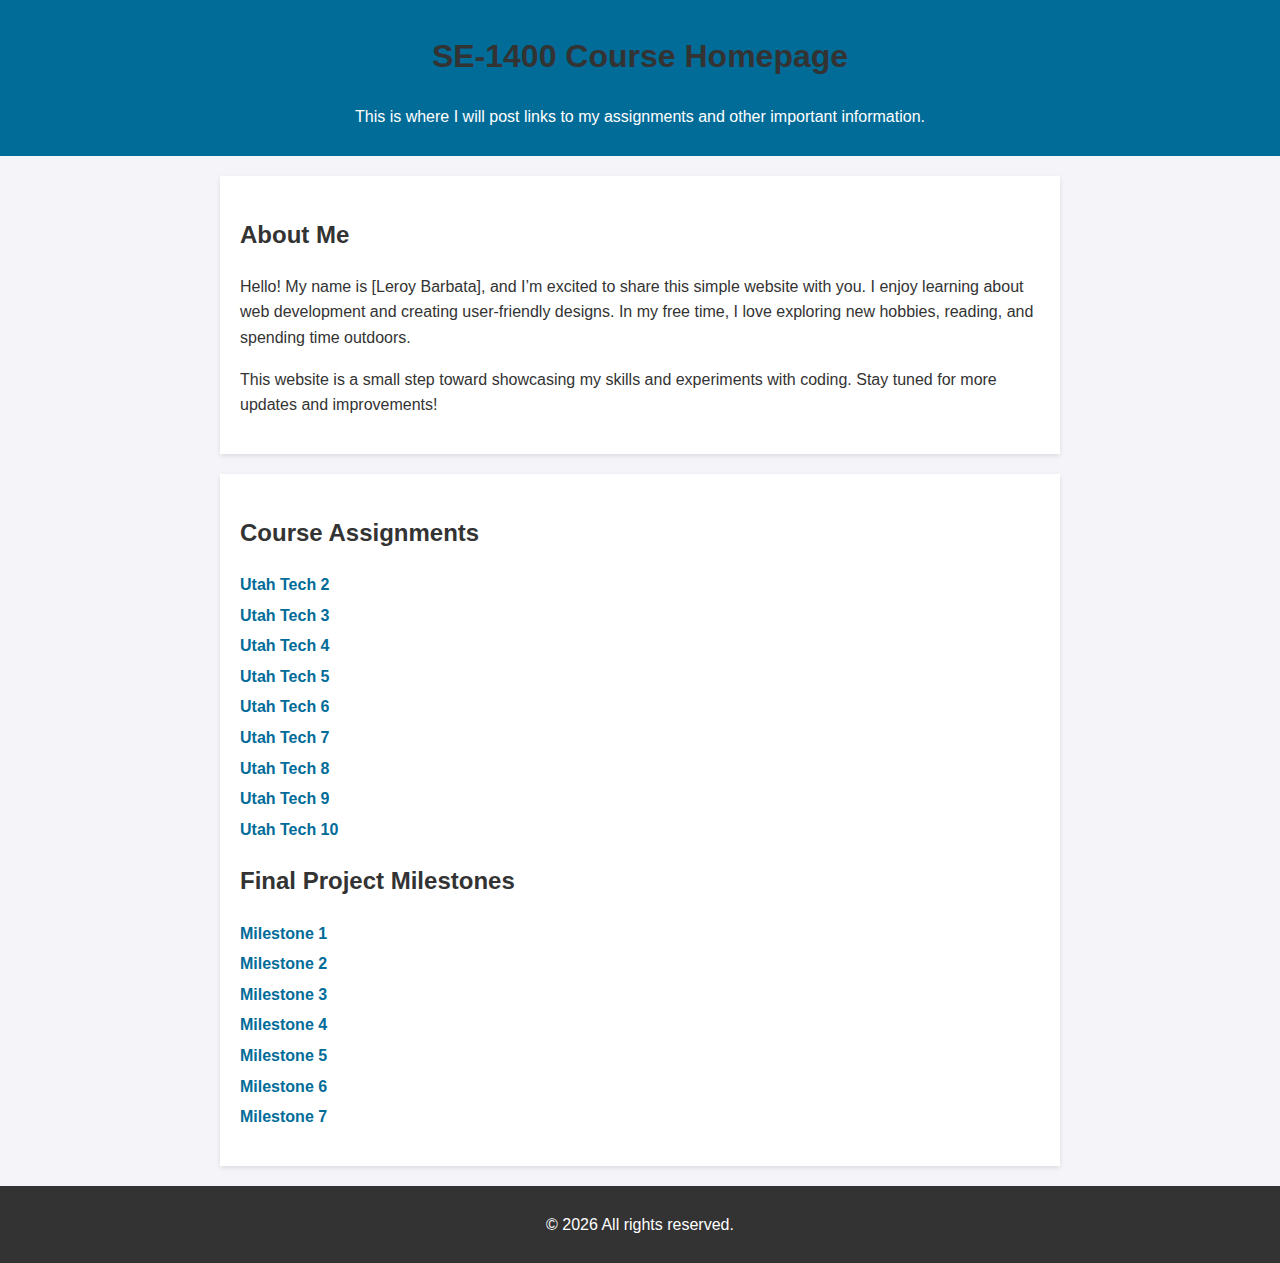
<file: index.html>
<!DOCTYPE html>
<html lang="en">
<head>
    <meta charset="UTF-8">
    <meta name="viewport" content="width=device-width, initial-scale=1.0">
    <meta name="robots" content="noindex, nofollow">
    <title>SE1400 Assignmnet Files</title>
    <style>
        body { font-family: Arial, sans-serif; line-height: 1.6; margin: 0; padding: 0; background-color: #f4f4f9; color: #333; }
        header { background: #026c99; color: white; padding: 10px 0; text-align: center; }
        section { max-width: 800px; margin: 20px auto; padding: 20px; background: white; box-shadow: 0 2px 5px rgba(0, 0, 0, 0.1); }
        h1, h2 { color: #333; }
        ul { list-style: none; padding: 0; }
        ul li { margin: 5px 0; }
        ul li a { color: #026c99; text-decoration: none; font-weight: bold; }
        ul li a:hover { text-decoration: underline; }
        footer { text-align: center; padding: 10px; margin-top: 20px; background: #333; color: white; }
    </style>
</head>
<body>
    <header>
        <h1>SE-1400 Course Homepage</h1>
        <p>This is where I will post links to my assignments and other important information.</p>
    </header>
    <section>
        <h2>About Me</h2>
        <p>Hello! My name is [Leroy Barbata], and I’m excited to share this simple website with you. I enjoy learning about web development and creating user-friendly designs. In my free time, I love exploring new hobbies, reading, and spending time outdoors.</p>
        <p>This website is a small step toward showcasing my skills and experiments with coding. Stay tuned for more updates and improvements!</p>
    </section>
    <section>
        <h2>Course Assignments</h2>
        <ul>
          <li><a href="utahtech2/index.html">Utah Tech 2</a></li>
          <li><a href="utahtech3/index.html">Utah Tech 3</a></li>
          <li><a href="utahtech4/index.html">Utah Tech 4</a></li>
          <li><a href="utahtech5/index.html">Utah Tech 5</a></li>
          <li><a href="utahtech6/index.html">Utah Tech 6</a></li>
          <li><a href="utahtech7/index.html">Utah Tech 7</a></li>
          <li><a href="utahtech8/index.html">Utah Tech 8</a></li>
          <li><a href="utahtech9/index.html">Utah Tech 9</a></li>
          <li><a href="utahtech10/index.html">Utah Tech 10</a></li>
      </ul>
      <h2>Final Project Milestones</h2>
      <ul>
          <li><a href="milestone1/index.html">Milestone 1</a></li>
          <li><a href="https://www.figma.com/design/">Milestone 2</a></li>
          <li><a href="milestone3/index.html">Milestone 3</a></li>
          <li><a href="milestone4/index.html">Milestone 4</a></li>
          <li><a href="milestone5/index.html">Milestone 5</a></li>
          <li><a href="milestone6/index.html">Milestone 6</a></li>
          <li><a href="milestone7/index.html">Milestone 7</a></li>
        </ul>
    </section>
    <footer>
        <p>&copy; <span id="currentYear"></span> All rights reserved.</p>
    </footer>
    <script>
        document.getElementById('currentYear').textContent = new Date().getFullYear();
    </script>
</body>
</html>
</file>
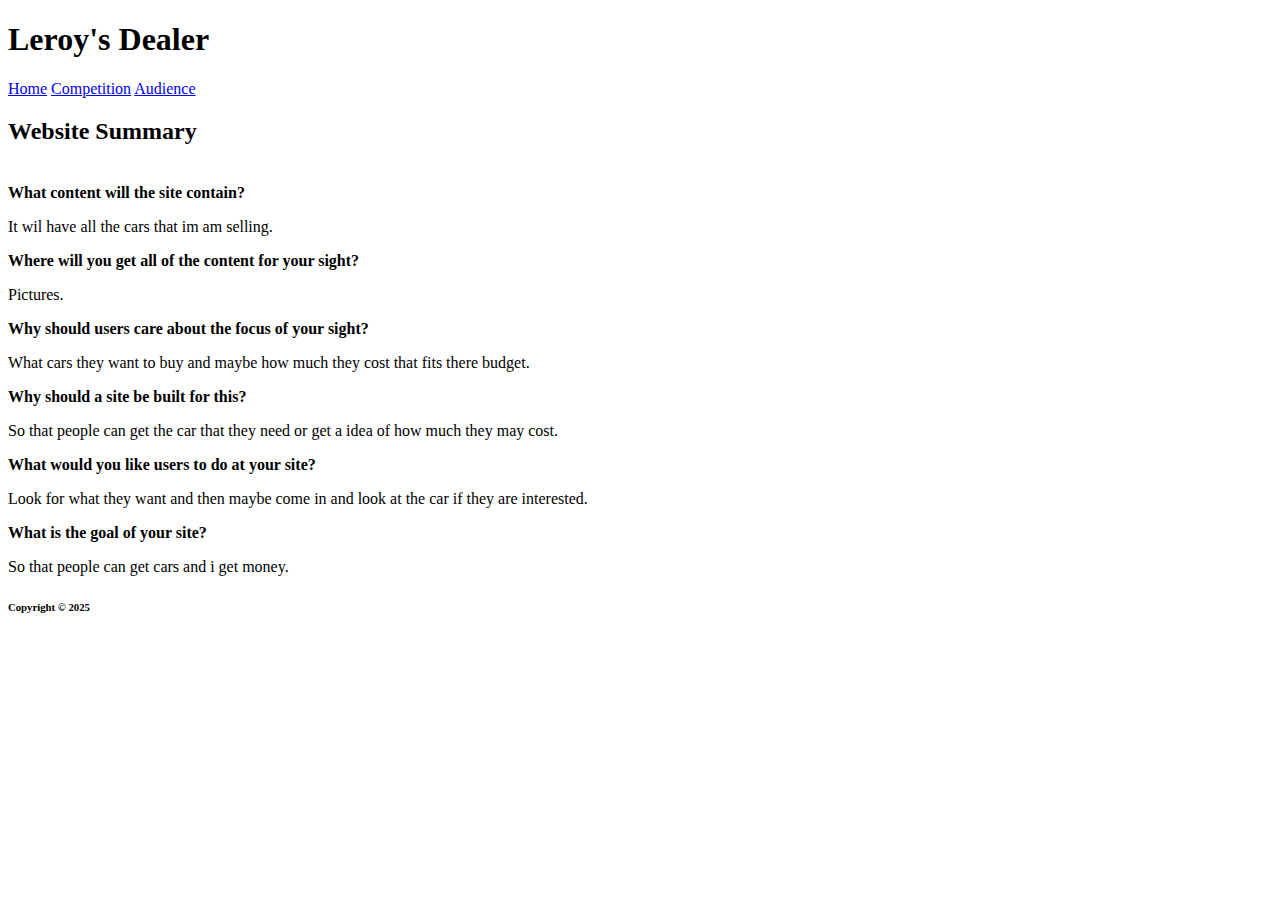
<file: milestone1/index.html>
<!DOCTYPE html>
<html lang="en">

<head>
    <meta charset="UTF-8">
    <meta name="robots" content="noindex, nofollow">
    <title>Leroy's Dealer</title>
</head>

<body>
    <header>
        <h1>Leroy's Dealer</h1>
    </header>
    <nav>
        <a href="index.html">Home</a>
        <a href="competition.html">Competition</a>
        <a href="audience.html">Audience</a>
    </nav>
    <main>
        <h2>Website Summary</h2>
        <h4>
            <ul style=list-style-type:round>
        </h4>
        <li></li>
        <strong>What content will the site contain?</strong>
        <p>
            <li>It wil have all the cars that im am selling.</li>
        </p>
        <p><strong>Where will you get all of the content for your sight?</strong></p>
        <p>
            <li>Pictures.</li>
        </p>
        <p><strong>Why should users care about the focus of your sight?</strong></p>
        <p>
            <li>What cars they want to buy and maybe how much they cost that fits there budget.</li>
        </p>
        <p><strong>Why should a site be built for this?</strong></p>
        <p>
            <li>So that people can get the car that they need or get a idea of how much they may cost.</li>
        </p>
        <p><strong>What would you like users to do at your site?</strong></p>
        <p>
            <li>Look for what they want and then maybe come in and look at the car if they are interested.</li>
        </p>
        <p><strong>What is the goal of your site?</strong></p>
        <p>
            <li>So that people can get cars and i get money.</li>
        </p>
        </ul>
    </main>
    <footer>
        <h6>Copyright &copy; 2025</h6>
    </footer>
</body>

</html>
</file>
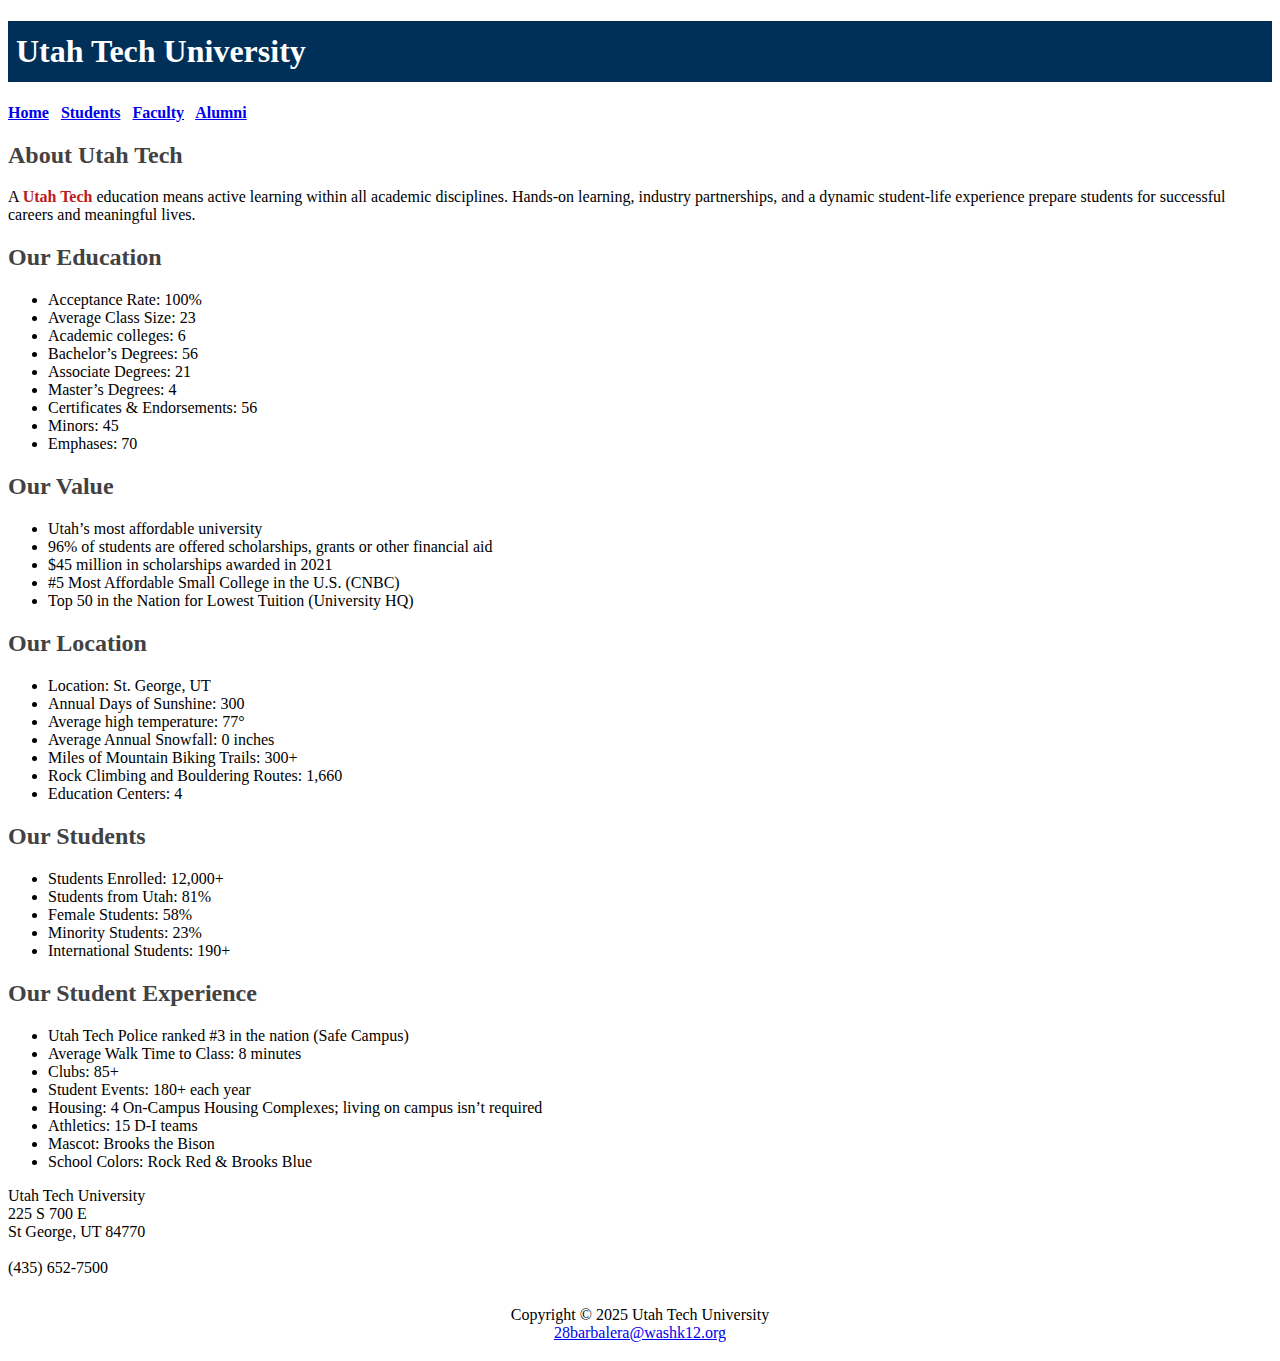
<file: utahtech3/index.html>
<!DOCTYPE html>
<html lang="en">

<head>
    <title>Utah Tech University</title>
    <meta charset="utf-8">
    <meta name="robots" content="noindex, nofollow">
    <link rel="stylesheet" type="text/css" href="style.css">
</head>
<body>
        <header>
            <h1>Utah Tech University</h1>
        </header>
        <nav>
            <a href="index.html">Home</a> &nbsp;
            <a href="students.html">Students</a> &nbsp;
            <a href="faculty.html">Faculty</a> &nbsp;
            <a href="alumni.html">Alumni</a>
        </nav>
        <div id="homehero"></div>
        <main>
            <h2>About Utah Tech</h2>
            <p>A <span class="ut">Utah Tech</span> education means active learning within all academic disciplines.
                Hands-on
                learning, industry
                partnerships, and a dynamic student-life experience prepare students for successful careers and
                meaningful
                lives.</p>
            <h2>Our Education</h2>
            <ul>
                <li>Acceptance Rate: 100%</li>
                <li>Average Class Size: 23</li>
                <li>Academic colleges: 6</li>
                <li>Bachelor’s Degrees: 56</li>
                <li>Associate Degrees: 21</li>
                <li>Master’s Degrees: 4</li>
                <li>Certificates & Endorsements: 56</li>
                <li>Minors: 45</li>
                <li>Emphases: 70</li>
            </ul>
            <h2>Our Value</h2>
            <ul>
                <li>Utah’s most affordable university</li>
                <li>96% of students are offered scholarships, grants or other financial aid</li>
                <li>$45 million in scholarships awarded in 2021</li>
                <li>#5 Most Affordable Small College in the U.S. (CNBC)</li>
                <li>Top 50 in the Nation for Lowest Tuition (University HQ)</li>
            </ul>
            <h2>Our Location</h2>
            <ul>
                <li>Location: St. George, UT</li>
                <li>Annual Days of Sunshine: 300</li>
                <li>Average high temperature: 77°</li>
                <li>Average Annual Snowfall: 0 inches</li>
                <li>Miles of Mountain Biking Trails: 300+</li>
                <li>Rock Climbing and Bouldering Routes: 1,660</li>
                <li>Education Centers: 4</li>
            </ul>
            <h2>Our Students</h2>
            <ul>
                <li>Students Enrolled: 12,000+</li>
                <li>Students from Utah: 81%</li>
                <li>Female Students: 58%</li>
                <li>Minority Students: 23%</li>
                <li>International Students: 190+</li>
            </ul>
            <h2>Our Student Experience</h2>
            <ul>
                <li>Utah Tech Police ranked #3 in the nation (Safe Campus)</li>
                <li>Average Walk Time to Class: 8 minutes</li>
                <li>Clubs: 85+</li>
                <li>Student Events: 180+ each year</li>
                <li>Housing: 4 On-Campus Housing Complexes; living on campus isn’t required</li>
                <li>Athletics: 15 D-I teams</li>
                <li>Mascot: Brooks the Bison</li>
                <li>School Colors: Rock Red & Brooks Blue</li>
            </ul>
            <div>
                Utah Tech University<br>
                225 S 700 E<br>
                St George, UT 84770<br><br>
                (435) 652-7500<br><br>
            </div>
        </main>
        <footer>
            Copyright &copy; 2025 Utah Tech University<br>
            <a href="28barbalera@washk12.org">28barbalera@washk12.org</a>
        </footer>
    </div>
</body>

</html>
</file>
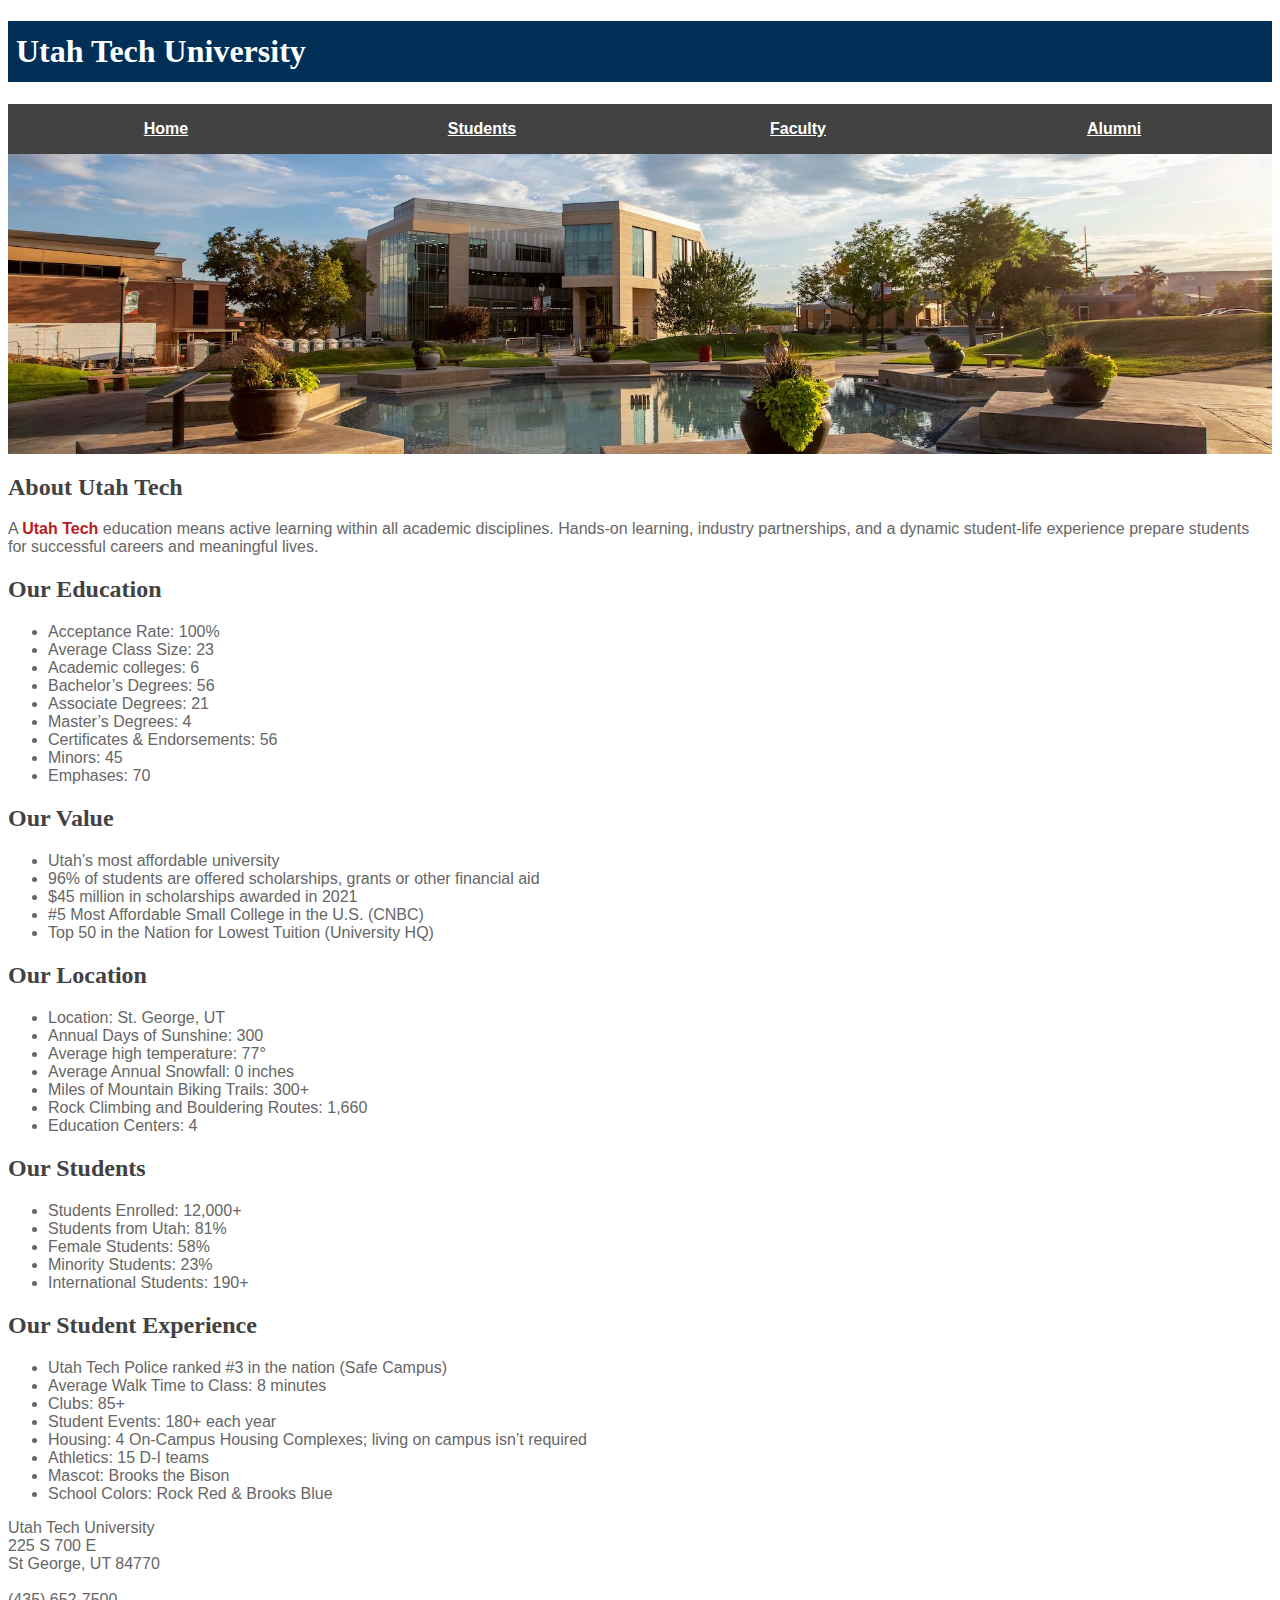
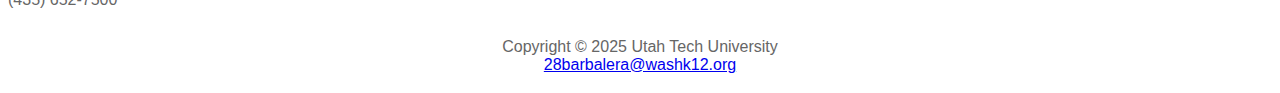
<file: utahtech4.5/index.html>
<!DOCTYPE html>
<html lang="en">

<head>
    <title>Utah Tech University</title>
    <meta charset="utf-8">
    <meta name="robots" content="noindex, nofollow">
    <link rel="stylesheet" type="text/css" href="style.css">
</head>
<body>
        <header>
            <a href="index.html"><h1>Utah Tech University</h1></a>
        </header>
        <nav><ul>
      <li><a href="index.html">Home</a> </li>
      <li><a href="students.html">Students</a> </li>
      <li><a href="faculty.html">Faculty</a> </li>
      <li><a href="alumni.html">Alumni</a> </li>
      </ul>
        </nav>
        <div id="homehero"></div>
        <main>
            <h2>About Utah Tech</h2>
            <p>A <span class="ut">Utah Tech</span> education means active learning within all academic disciplines.
                Hands-on
                learning, industry
                partnerships, and a dynamic student-life experience prepare students for successful careers and
                meaningful
                lives.</p>
            <h2>Our Education</h2>
            <ul>
                <li>Acceptance Rate: 100%</li>
                <li>Average Class Size: 23</li>
                <li>Academic colleges: 6</li>
                <li>Bachelor’s Degrees: 56</li>
                <li>Associate Degrees: 21</li>
                <li>Master’s Degrees: 4</li>
                <li>Certificates & Endorsements: 56</li>
                <li>Minors: 45</li>
                <li>Emphases: 70</li>
            </ul>
            <h2>Our Value</h2>
            <ul>
                <li>Utah’s most affordable university</li>
                <li>96% of students are offered scholarships, grants or other financial aid</li>
                <li>$45 million in scholarships awarded in 2021</li>
                <li>#5 Most Affordable Small College in the U.S. (CNBC)</li>
                <li>Top 50 in the Nation for Lowest Tuition (University HQ)</li>
            </ul>
            <h2>Our Location</h2>
            <ul>
                <li>Location: St. George, UT</li>
                <li>Annual Days of Sunshine: 300</li>
                <li>Average high temperature: 77°</li>
                <li>Average Annual Snowfall: 0 inches</li>
                <li>Miles of Mountain Biking Trails: 300+</li>
                <li>Rock Climbing and Bouldering Routes: 1,660</li>
                <li>Education Centers: 4</li>
            </ul>
            <h2>Our Students</h2>
            <ul>
                <li>Students Enrolled: 12,000+</li>
                <li>Students from Utah: 81%</li>
                <li>Female Students: 58%</li>
                <li>Minority Students: 23%</li>
                <li>International Students: 190+</li>
            </ul>
            <h2>Our Student Experience</h2>
            <ul>
                <li>Utah Tech Police ranked #3 in the nation (Safe Campus)</li>
                <li>Average Walk Time to Class: 8 minutes</li>
                <li>Clubs: 85+</li>
                <li>Student Events: 180+ each year</li>
                <li>Housing: 4 On-Campus Housing Complexes; living on campus isn’t required</li>
                <li>Athletics: 15 D-I teams</li>
                <li>Mascot: Brooks the Bison</li>
                <li>School Colors: Rock Red & Brooks Blue</li>
            </ul>
            <div>
                Utah Tech University<br>
                225 S 700 E<br>
                St George, UT 84770<br><br>
                (435) 652-7500<br><br>
            </div>
        </main>
        <footer>
            Copyright &copy; 2025 Utah Tech University<br>
            <a href="28barbalera@washk12.org">28barbalera@washk12.org</a>
        </footer>
    </div>
</body>

</html>
</file>
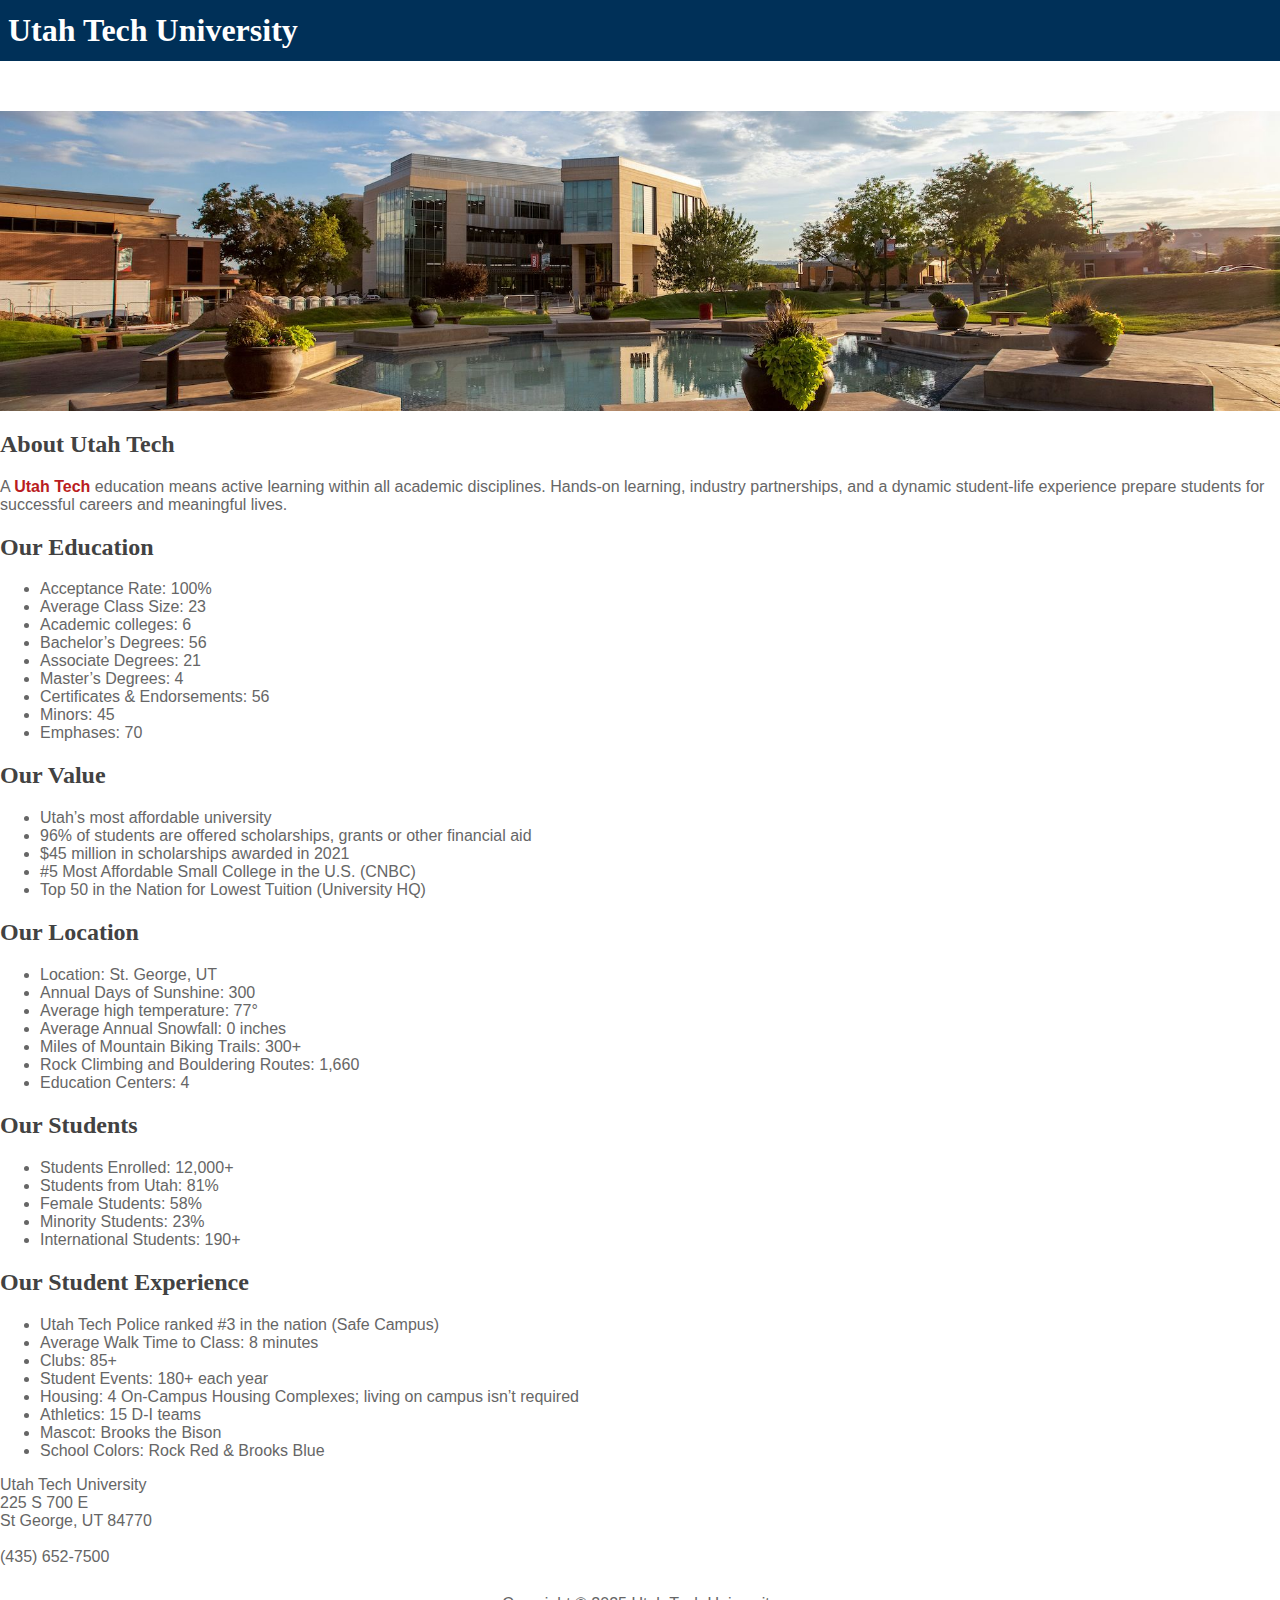
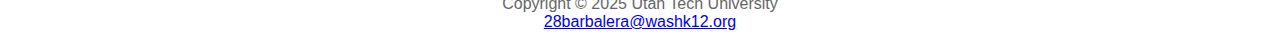
<file: utahtech4/index.html>
<!DOCTYPE html>
<html lang="en">

<head>
    <title>Utah Tech University</title>
    <meta charset="utf-8">
    <meta name="robots" content="noindex, nofollow">
    <link rel="stylesheet" type="text/css" href="style.css">
</head>
<body>
        <header>
            <h1>Utah Tech University</h1>
        </header>
        <nav>
            <ul>
            <a href="index.html">Home</a> 
            <a href="students.html">Students</a> 
            <a href="faculty.html">Faculty</a> 
            <a href="alumni.html">Alumni</a>
            </ul>
        </nav>
        <div id="homehero"></div>
        <main>
            <h2>About Utah Tech</h2>
            <p>A <span class="ut">Utah Tech</span> education means active learning within all academic disciplines.
                Hands-on
                learning, industry
                partnerships, and a dynamic student-life experience prepare students for successful careers and
                meaningful
                lives.</p>
            <h2>Our Education</h2>
            <ul>
                <li>Acceptance Rate: 100%</li>
                <li>Average Class Size: 23</li>
                <li>Academic colleges: 6</li>
                <li>Bachelor’s Degrees: 56</li>
                <li>Associate Degrees: 21</li>
                <li>Master’s Degrees: 4</li>
                <li>Certificates & Endorsements: 56</li>
                <li>Minors: 45</li>
                <li>Emphases: 70</li>
            </ul>
            <h2>Our Value</h2>
            <ul>
                <li>Utah’s most affordable university</li>
                <li>96% of students are offered scholarships, grants or other financial aid</li>
                <li>$45 million in scholarships awarded in 2021</li>
                <li>#5 Most Affordable Small College in the U.S. (CNBC)</li>
                <li>Top 50 in the Nation for Lowest Tuition (University HQ)</li>
            </ul>
            <h2>Our Location</h2>
            <ul>
                <li>Location: St. George, UT</li>
                <li>Annual Days of Sunshine: 300</li>
                <li>Average high temperature: 77°</li>
                <li>Average Annual Snowfall: 0 inches</li>
                <li>Miles of Mountain Biking Trails: 300+</li>
                <li>Rock Climbing and Bouldering Routes: 1,660</li>
                <li>Education Centers: 4</li>
            </ul>
            <h2>Our Students</h2>
            <ul>
                <li>Students Enrolled: 12,000+</li>
                <li>Students from Utah: 81%</li>
                <li>Female Students: 58%</li>
                <li>Minority Students: 23%</li>
                <li>International Students: 190+</li>
            </ul>
            <h2>Our Student Experience</h2>
            <ul>
                <li>Utah Tech Police ranked #3 in the nation (Safe Campus)</li>
                <li>Average Walk Time to Class: 8 minutes</li>
                <li>Clubs: 85+</li>
                <li>Student Events: 180+ each year</li>
                <li>Housing: 4 On-Campus Housing Complexes; living on campus isn’t required</li>
                <li>Athletics: 15 D-I teams</li>
                <li>Mascot: Brooks the Bison</li>
                <li>School Colors: Rock Red & Brooks Blue</li>
            </ul>
            <div>
                Utah Tech University<br>
                225 S 700 E<br>
                St George, UT 84770<br><br>
                (435) 652-7500<br><br>
            </div>
        </main>
        <footer>
            Copyright &copy; 2025 Utah Tech University<br>
            <a href="28barbalera@washk12.org">28barbalera@washk12.org</a>
        </footer>
    </div>
</body>

</html>
</file>
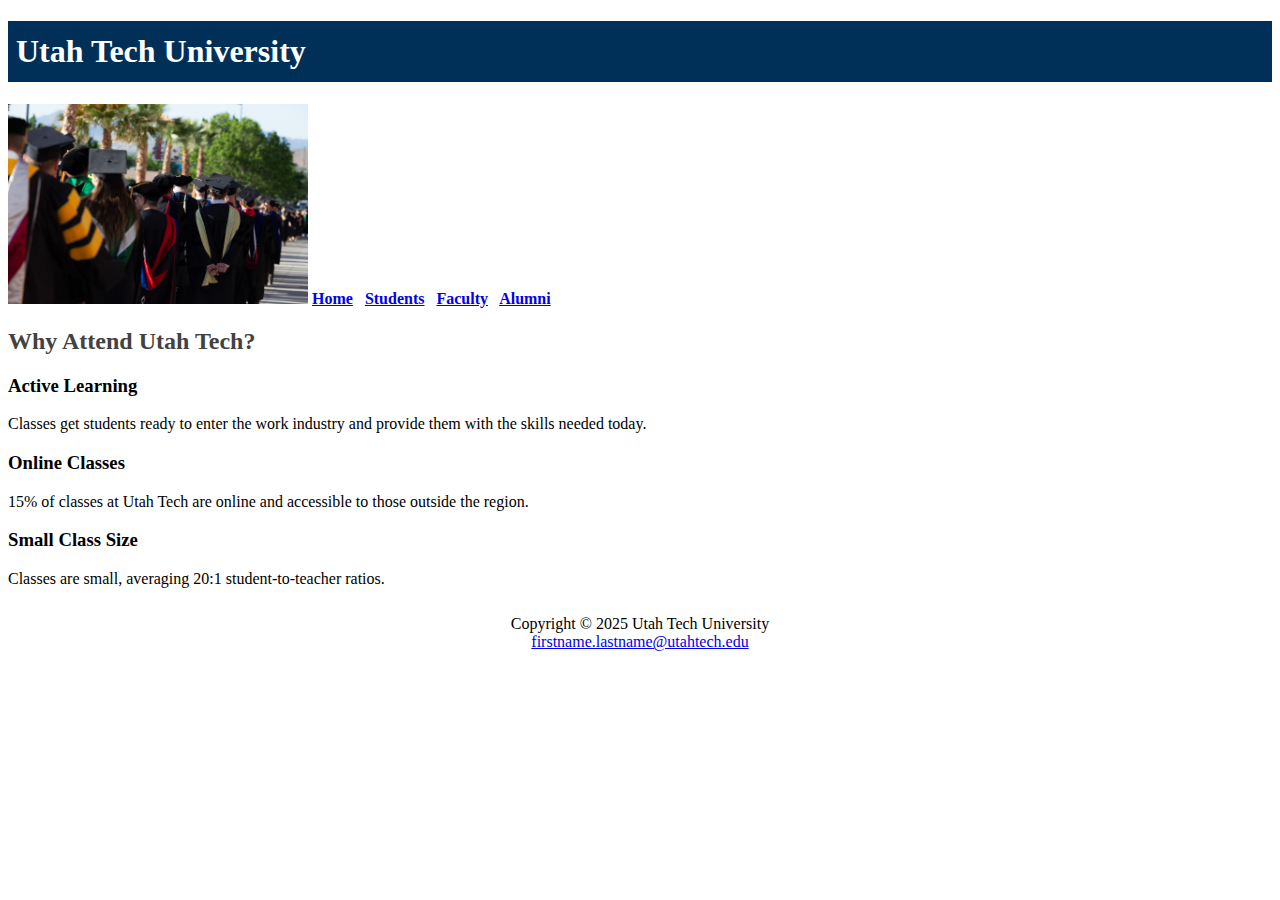
<file: utahtech3/faculty.html>
<!DOCTYPE html>
<html lang="en">
<head>
<title>Utah Tech University :: Students</title>
  <meta charset="utf-8">
  <meta name="robots" content="noindex, nofollow">
  <link rel="stylesheet" href="style.css">
</head>
<body>
  <header>
    <h1>Utah Tech University</h1>
  </header>
  <nav>
    <img src="utahtechimages/facultyhero.jpg" alt="faculty">
      <a href="index.html">Home</a> &nbsp;
      <a href="students.html">Students</a> &nbsp;
      <a href="faculty.html">Faculty</a> &nbsp;
      <a href="alumni.html">Alumni</a>
  </nav>
     <div id="facultyhero"></div>
  <main>
    <h2>Why Attend Utah Tech?</h2>
    <dl>
        <h3>Active  Learning</h3>
<p>Classes get students ready to enter the work industry and provide them with the skills needed today.</p>
<h3>Online Classes</h3>
<p>15% of classes at Utah Tech are online and accessible to those outside the region.</p>
<h3>Small Class Size</h3>
<p>Classes are small, averaging 20:1 student-to-teacher ratios.</p>
    </dl>
  </main>
  <footer>
      Copyright &copy; 2025 Utah Tech University<br>
      <a href="mailto:firstname.lastname@utahtech.edu">firstname.lastname@utahtech.edu</a>
  </footer>
</body>
</html>
</file>
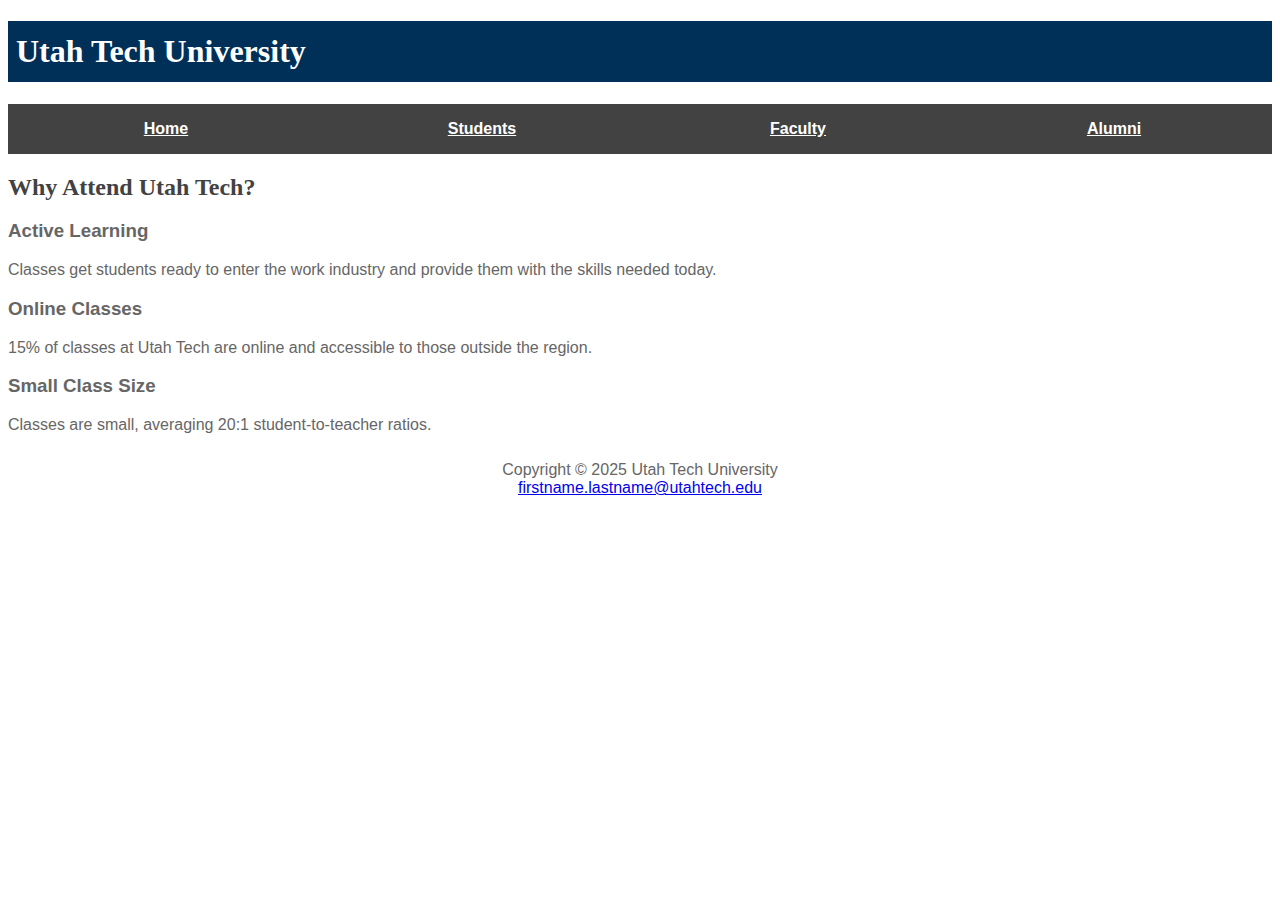
<file: utahtech4.5/faculty.html>
<!DOCTYPE html>
<html lang="en">
<head>
<title>Utah Tech University :: Students</title>
  <meta charset="utf-8">
  <meta name="robots" content="noindex, nofollow">
  <link rel="stylesheet" href="style.css">
</head>
<body>
  <header>
     <a href="index.html"><h1>Utah Tech University</h1></a>
  </header>
  <nav> <ul>
      <li><a href="index.html">Home</a> </li>
      <li><a href="students.html">Students</a> </li>
      <li><a href="faculty.html">Faculty</a> </li>
      <li><a href="alumni.html">Alumni</a> </li>
      </ul>
  </nav>
  <main>
    <h2>Why Attend Utah Tech?</h2>
    <dl>
        <h3>Active  Learning</h3>
<p>Classes get students ready to enter the work industry and provide them with the skills needed today.</p>
<h3>Online Classes</h3>
<p>15% of classes at Utah Tech are online and accessible to those outside the region.</p>
<h3>Small Class Size</h3>
<p>Classes are small, averaging 20:1 student-to-teacher ratios.</p>
    </dl>
  </main>
  <footer>
      Copyright &copy; 2025 Utah Tech University<br>
      <a href="mailto:firstname.lastname@utahtech.edu">firstname.lastname@utahtech.edu</a>
  </footer>
</body>
</html>
</file>
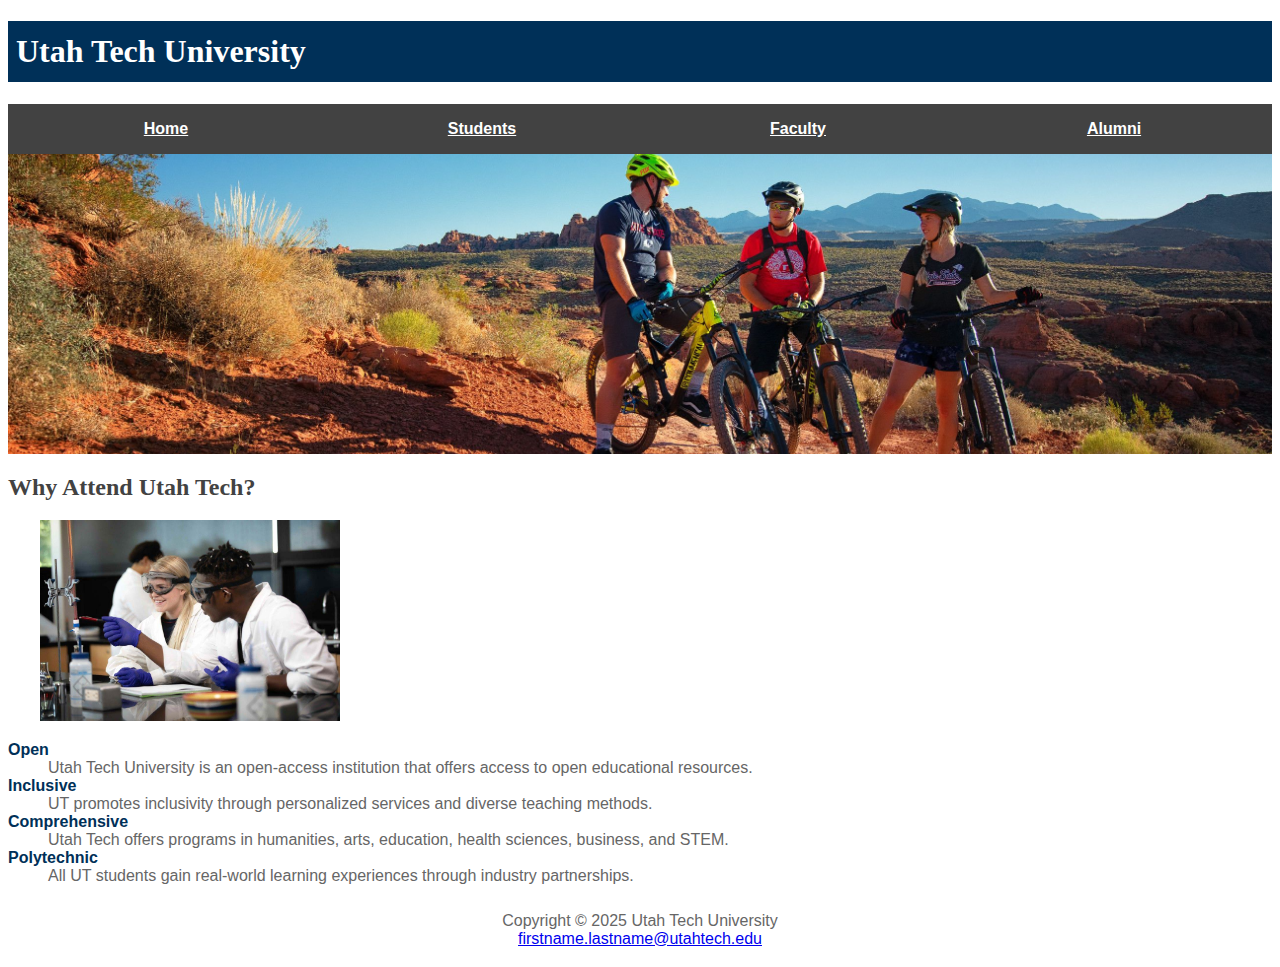
<file: utahtech4.5/students.html>
<!DOCTYPE html>
<html lang="en">
<head>
<title>Utah Tech University :: Students</title>
  <meta charset="utf-8">
  <meta name="robots" content="noindex, nofollow">
  <link rel="stylesheet" href="style.css">  
</head>
<body>
  <header>
     <a href="index.html"><h1>Utah Tech University</h1></a>
  </header>
  <nav><ul>
      <li><a href="index.html">Home</a> </li>
      <li><a href="students.html">Students</a> </li>
      <li><a href="faculty.html">Faculty</a> </li>
      <li><a href="alumni.html">Alumni</a> </li>
      </ul>
  </nav>
     <div id="studenthero"></div>
  <main>
    <h2>Why Attend Utah Tech?</h2>
    <img src="utahtechimages/students.jpg" alt="students">
    <dl>
      <dt>Open</dt>
      <dd>Utah Tech University is an open-access institution that offers access to open educational resources.</dd>
      <dt>Inclusive</dt>
      <dd>UT promotes inclusivity through personalized services and diverse teaching methods.</dd>
      <dt>Comprehensive</dt>
      <dd>Utah Tech offers programs in humanities, arts, education, health sciences, business, and STEM.</dd>
      <dt>Polytechnic</dt> <dd>All UT students gain real-world learning experiences through industry partnerships.</dd>
    </dl>
  </main>
  <footer>
      Copyright &copy; 2025 Utah Tech University<br>
      <a href="mailto:firstname.lastname@utahtech.edu">firstname.lastname@utahtech.edu</a>
  </footer>
</body>
</html>
</file>
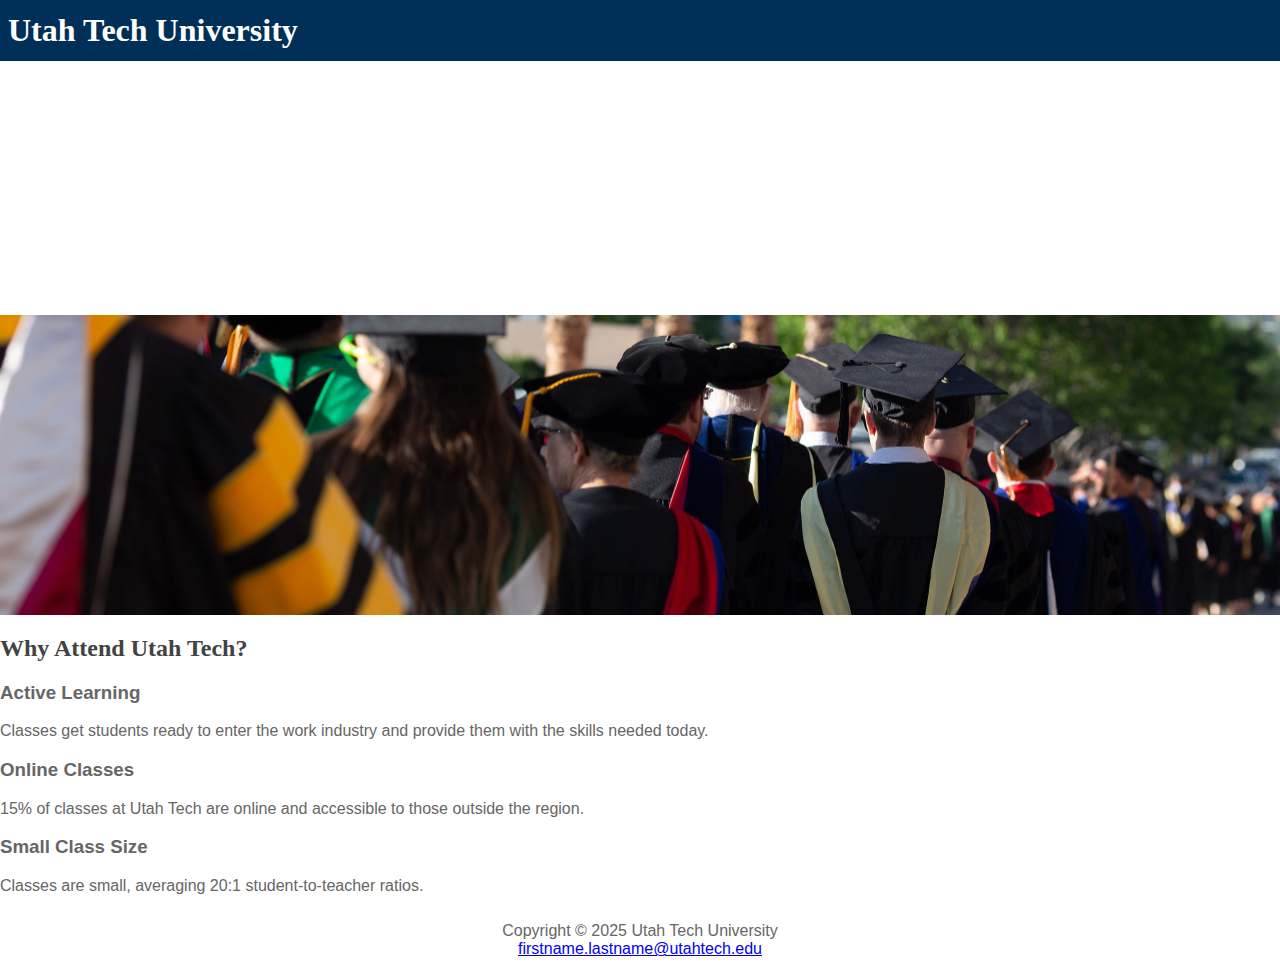
<file: utahtech4/faculty.html>
<!DOCTYPE html>
<html lang="en">
<head>
<title>Utah Tech University :: Students</title>
  <meta charset="utf-8">
  <meta name="robots" content="noindex, nofollow">
  <link rel="stylesheet" href="style.css">
</head>
<body>
  <header>
    <h1>Utah Tech University</h1>
  </header>
  <nav>
      <a href="utahtechimages/homehero.jpg">Home</a> &nbsp;
      <a href="utahtechimages/students.jpg">Students</a> &nbsp;
      <a href="utahtechimages/facultyhero.jpg">Faculty</a> &nbsp;
      <a href="alumni.html">Alumni</a>
  </nav>
     <div id="facultyhero"></div>
  <main>
    <h2>Why Attend Utah Tech?</h2>
    <dl>
        <h3>Active  Learning</h3>
<p>Classes get students ready to enter the work industry and provide them with the skills needed today.</p>
<h3>Online Classes</h3>
<p>15% of classes at Utah Tech are online and accessible to those outside the region.</p>
<h3>Small Class Size</h3>
<p>Classes are small, averaging 20:1 student-to-teacher ratios.</p>
    </dl>
  </main>
  <footer>
      Copyright &copy; 2025 Utah Tech University<br>
      <a href="mailto:firstname.lastname@utahtech.edu">firstname.lastname@utahtech.edu</a>
  </footer>
</body>
</html>
</file>
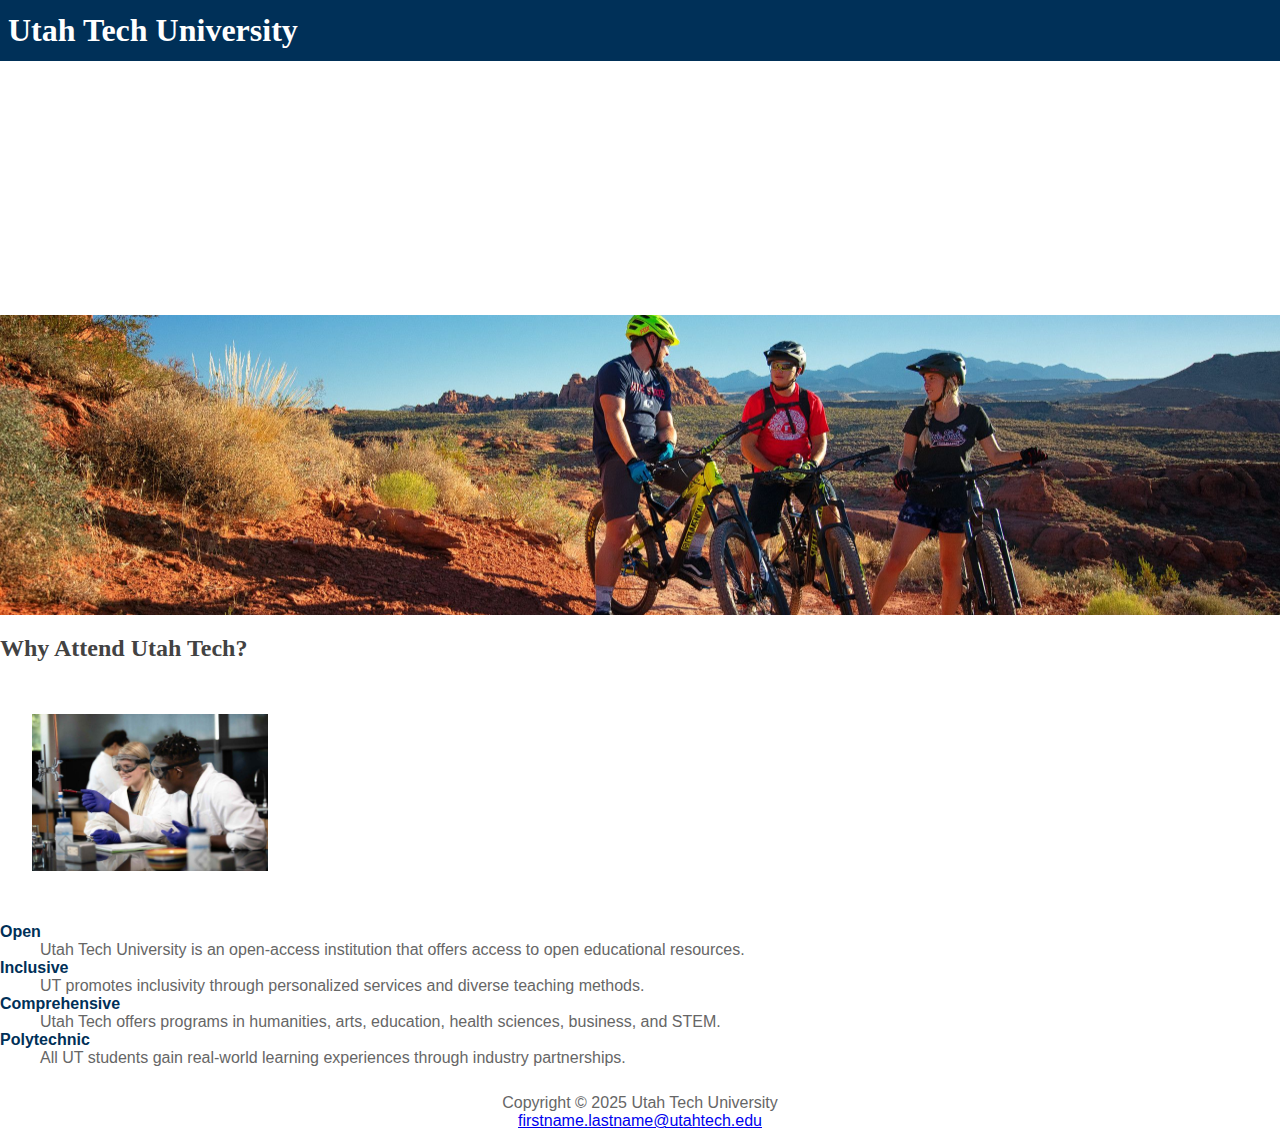
<file: utahtech4/students.html>
<!DOCTYPE html>
<html lang="en">
<head>
<title>Utah Tech University :: Students</title>
  <meta charset="utf-8">
  <meta name="robots" content="noindex, nofollow">
  <link rel="stylesheet" href="style.css">  
</head>
<body>
  <header>
    <h1>Utah Tech University</h1>
  </header>
  <nav>

      <a href="index.html">Home</a> &nbsp;
      <a href="students.html">Students</a> &nbsp;
      <a href="faculty.html">Faculty</a> &nbsp;
      <a href="alumni.html">Alumni</a>
  </nav>
     <div id="studenthero"></div>
  <main>
    <h2>Why Attend Utah Tech?</h2>
    <img src="utahtechimages/students.jpg" alt="students">
    <dl>
      <dt>Open</dt>
      <dd>Utah Tech University is an open-access institution that offers access to open educational resources.</dd>
      <dt>Inclusive</dt>
      <dd>UT promotes inclusivity through personalized services and diverse teaching methods.</dd>
      <dt>Comprehensive</dt>
      <dd>Utah Tech offers programs in humanities, arts, education, health sciences, business, and STEM.</dd>
      <dt>Polytechnic</dt> <dd>All UT students gain real-world learning experiences through industry partnerships.</dd>
    </dl>
  </main>
  <footer>
      Copyright &copy; 2025 Utah Tech University<br>
      <a href="mailto:firstname.lastname@utahtech.edu">firstname.lastname@utahtech.edu</a>
  </footer>
</body>
</html>
</file>
<file: utahtech3/style.css>
header {
            background-color: #003058;
            color: #FFFFFF;
            font-family: Georgia;
        }

        header h1 {
            line-height: 140%;
            padding: .5rem;
        }

    
        nav {
            color: #f3f3f3;
            font-weight: bold;
        }

        h2 {
            color: #424242;
            font-family: Georgia;
        }
 
        dt {
            color: #003058;
            font-weight: bold;
        }

        .ut {
            color: #BA1C21;
            font-weight: bold;
        }
       footer {
            padding: .70rem;
            font-weight: italic;
            text-align: center;
        }

        #wrapper {
            width: 80%;
            margin-right: auto;
            margin-left: auto;
        }
        img {
            width: 300px;
        }
        #studenthero {
            height: 300px;
            background-image: url("utahtechimages/studenthero.jpg");
            background-size:cover;
            background-position: center;
        }
</file>
<file: utahtech4.5/style.css>
{ box-sizing: border-box; }

        header {
            background-color: #003058;
            color: #FFFFFF;
            font-family: Georgia;
            grid-row: 2 -2;
            grid-column: 2;
        }

        header h1 {
            line-height: 140%;
            padding: .5rem;
        }
        header a {
            color: #ffffff;
            text-decoration: none;
        }
        
        body {
            background-color: #ffffff;
           color: #666666;
           font-family: verdana, Arial, Helvetica, sans-serif;
           margin: opx;
        }
    
        nav {
            background-color: #424242;
            color: #f3f3f3;
            font-weight: bold;
            position: sticky;
            top: 0;
        }

        h2 {
            color: #424242;
            font-family: Georgia;
        }
 
        dt {
            color: #003058;
            font-weight: bold;
        }

        .ut {
            color: #BA1C21;
            font-weight: bold;
        }
       footer {
            padding: .70rem;
            font-weight: italic;
            text-align: center;
            grid-row: 5 6;
            grid-column: 2 to 8;
        }

        #wrapper {
            width: 80%;
            margin-right: auto;
            margin-left: auto;
            display: grid;
            grid-auto-rows: 0px auto;
            grid-template-columns: 8 minmax(0px, 1fr) repeat(6, minmax(0, 175px)) minmax(0px, 1fr);
        }
        img {
            width: 300px;
        }
        #studenthero {
            height: 300px;
            background-image: url("utahtechimages/studenthero.jpg");
            background-size:cover;
            background-position: center;
            grid-row: 3 4;
            grid-column: 2 to 8;
        }
          #facultyhero {
            height: 300px;
            background-image: url("utahtechimages/facultyhero.jpg");
            background-size:cover;
            background-position: center;
            grid-row: 3 4;
            grid-column: 2 to 8;
        }
                #homehero {
            height: 300px;
            background-image: url("utahtechimages/homehero.jpg");
            background-size:cover;
            background-position: center;
            grid-row: 3 4;
            grid-column: 2 to 8;
        }
        main img {
            padding-left: 2rem;
        }
        nav ul {
            margin: 0px;
            padding: 0px;
            display: flex;
            flex-flow: row nowrap;
            list-style-type: none;
        }
        nav ul li {
            width: 100%;
        }
        nav a {
            color: #FFFFFF;
            padding: 1rem 0rem;
            display: block;
            text-align: center;
        }
        nav a:hover {
            background-color: #BA1C21;
        }
        main {
            grid-row: 5 6;
            grid-column: 2 to 8;
        }
</file>
<file: utahtech4/style.css>
header {
            background-color: #003058;
            color: #FFFFFF;
            font-family: Georgia;
            row-gap: (1,2);
            grid-column: (2, -2);
        }

        header h1 {
            line-height: 140%;
            padding: .5rem;
            margin:0;
        }
        header a {
            font: #ffffff;
        }
        body {
            background-color: #ffffff;
           color: #666666;
           font-family: verdana, Arial, Helvetica, sans-serif;
           margin: 0px;
        }
    
        nav {
            color: #f3f3f3;
            font-weight: bold;
            grid-row: (2, 3);
            grid-column: (2,-2);
            background-color: 424242;
            position:sticky;
            top:0;
        }
        nav ul {
            margin: 0px;
            padding: 0px;
            display: flex;
            flex-flow: row nowrap;
            list-style-type: none;
        }
        nav ul li {
            width: 100%;
        }
        nav a {
            color: #FFFFFF;
            padding:1rem 0rem;
            display:block;
            text-align: center;
        }
        h2 {
            color: #424242;
            font-family: Georgia;
        }
 
        dt {
            color: #003058;
            font-weight: bold;
        }

        .ut {
            color: #BA1C21;
            font-weight: bold;
        }
       footer {
            padding: .70rem;
            font-weight: italic;
            text-align: center;
            grid-row: (5,6);
            grid-column: 2 to 8;
        }

        #wrapper {
            display: grid;
            grid-auto-rows: max-content;
            grid-template-columns: minmax(0px, 1fr) repeat(6, minmax(0,175)) minmax(0px, 1fr);
            
        }
        img {
            width: 300px;
        }
        #studenthero {
            height: 300px;
            background-image: url("utahtechimages/studenthero.jpg");
            background-size:cover;
            background-position: center;
            grid-row: (3,4);
            grid-column: (2,-2);
        }
          #facultyhero {
            height: 300px;
            background-image: url("utahtechimages/facultyhero.jpg");
            background-size:cover;
            background-position: center;
            grid-row: (3,4);
            grid-column: (2,-2);
        }
                #homehero {
            height: 300px;
            background-image: url("utahtechimages/homehero.jpg");
            background-size:cover;
            background-position: center;
            grid-row: (3,4);
            grid-column: (2,-2);
        }
        * {
            box-sizing:border-box ;
        }
        main {
            grid-row: (4,5);
            grid-column: (2,-2);
        }
        main img {
            padding: 2rem ;
        }
</file>
